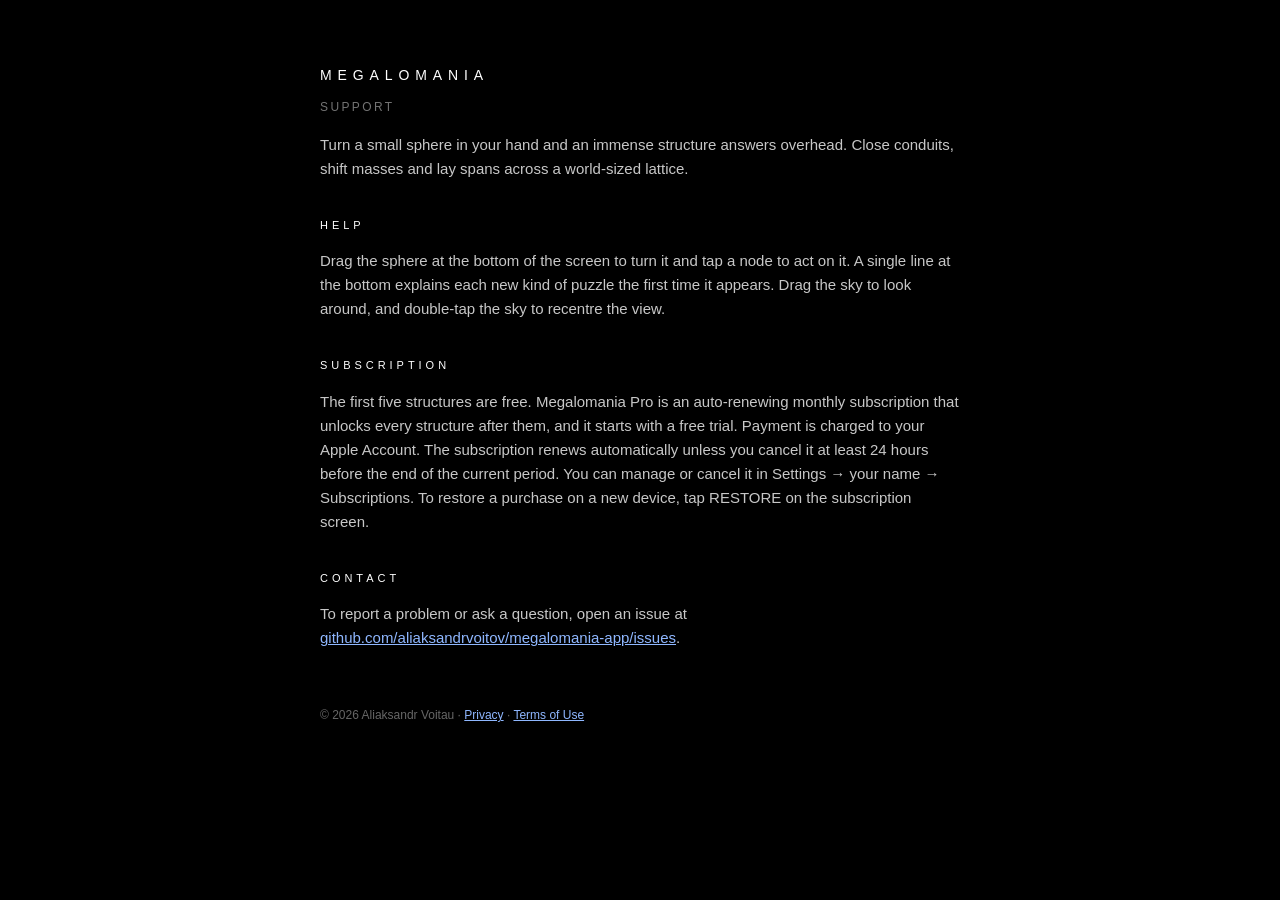
<file: index.html>
<!doctype html>
<html lang="en"><head><meta charset="utf-8"><meta name="viewport" content="width=device-width, initial-scale=1">
<title>Megalomania Support</title><link rel="stylesheet" href="style.css"></head>
<body><main>
<h1>MEGALOMANIA</h1>
<p class="dim">Support</p>
<p>Turn a small sphere in your hand and an immense structure answers overhead. Close conduits, shift masses and lay spans across a world-sized lattice.</p>
<h2>Help</h2>
<p>Drag the sphere at the bottom of the screen to turn it and tap a node to act on it. A single line at the bottom explains each new kind of puzzle the first time it appears. Drag the sky to look around, and double-tap the sky to recentre the view.</p>
<h2>Subscription</h2>
<p>The first five structures are free. Megalomania Pro is an auto-renewing monthly subscription that unlocks every structure after them, and it starts with a free trial. Payment is charged to your Apple Account. The subscription renews automatically unless you cancel it at least 24 hours before the end of the current period. You can manage or cancel it in Settings → your name → Subscriptions. To restore a purchase on a new device, tap RESTORE on the subscription screen.</p>
<h2>Contact</h2>
<p>To report a problem or ask a question, open an issue at <a href="https://github.com/aliaksandrvoitov/megalomania-app/issues">github.com/aliaksandrvoitov/megalomania-app/issues</a>.</p>
<footer>© 2026 Aliaksandr Voitau · <a href="privacy.html">Privacy</a> · <a href="https://www.apple.com/legal/internet-services/itunes/dev/stdeula/">Terms of Use</a></footer>
</main></body></html>
</file>
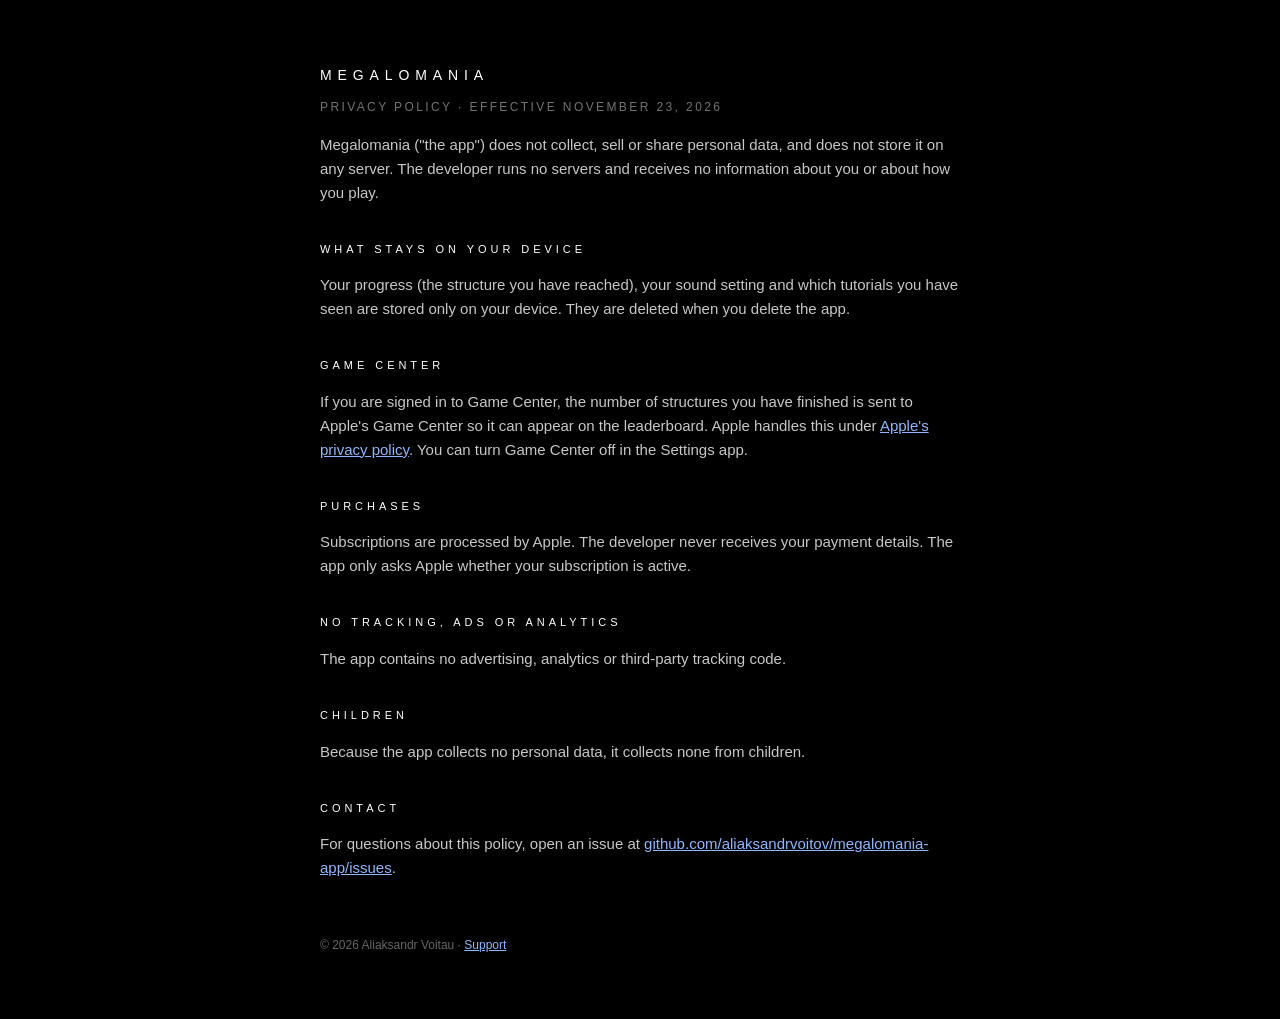
<file: privacy.html>
<!doctype html>
<html lang="en"><head><meta charset="utf-8"><meta name="viewport" content="width=device-width, initial-scale=1">
<title>Megalomania Privacy Policy</title><link rel="stylesheet" href="style.css"></head>
<body><main>
<h1>MEGALOMANIA</h1>
<p class="dim">Privacy policy · Effective November 23, 2026</p>
<p>Megalomania ("the app") does not collect, sell or share personal data, and does not store it on any server. The developer runs no servers and receives no information about you or about how you play.</p>
<h2>What stays on your device</h2>
<p>Your progress (the structure you have reached), your sound setting and which tutorials you have seen are stored only on your device. They are deleted when you delete the app.</p>
<h2>Game Center</h2>
<p>If you are signed in to Game Center, the number of structures you have finished is sent to Apple's Game Center so it can appear on the leaderboard. Apple handles this under <a href="https://www.apple.com/legal/privacy/">Apple's privacy policy</a>. You can turn Game Center off in the Settings app.</p>
<h2>Purchases</h2>
<p>Subscriptions are processed by Apple. The developer never receives your payment details. The app only asks Apple whether your subscription is active.</p>
<h2>No tracking, ads or analytics</h2>
<p>The app contains no advertising, analytics or third-party tracking code.</p>
<h2>Children</h2>
<p>Because the app collects no personal data, it collects none from children.</p>
<h2>Contact</h2>
<p>For questions about this policy, open an issue at <a href="https://github.com/aliaksandrvoitov/megalomania-app/issues">github.com/aliaksandrvoitov/megalomania-app/issues</a>.</p>
<footer>© 2026 Aliaksandr Voitau · <a href="index.html">Support</a></footer>
</main></body></html>
</file>
<file: style.css>
:root{color-scheme:dark}
body{margin:0;background:#000;color:rgba(255,255,255,.78);font:15px/1.6 -apple-system,BlinkMacSystemFont,"Helvetica Neue",sans-serif}
main{max-width:640px;margin:0 auto;padding:64px 20px}
h1{font-weight:400;font-size:14px;letter-spacing:.42em;color:#fff;margin:0 0 6px}
h2{font-weight:400;font-size:11px;letter-spacing:.36em;text-transform:uppercase;color:#fff;margin:36px 0 8px}
.dim{color:rgba(255,255,255,.45);font-size:12px;letter-spacing:.2em;text-transform:uppercase}
a{color:#8fb7ff}
footer{margin-top:56px;font-size:12px;color:rgba(255,255,255,.4)}
</file>
